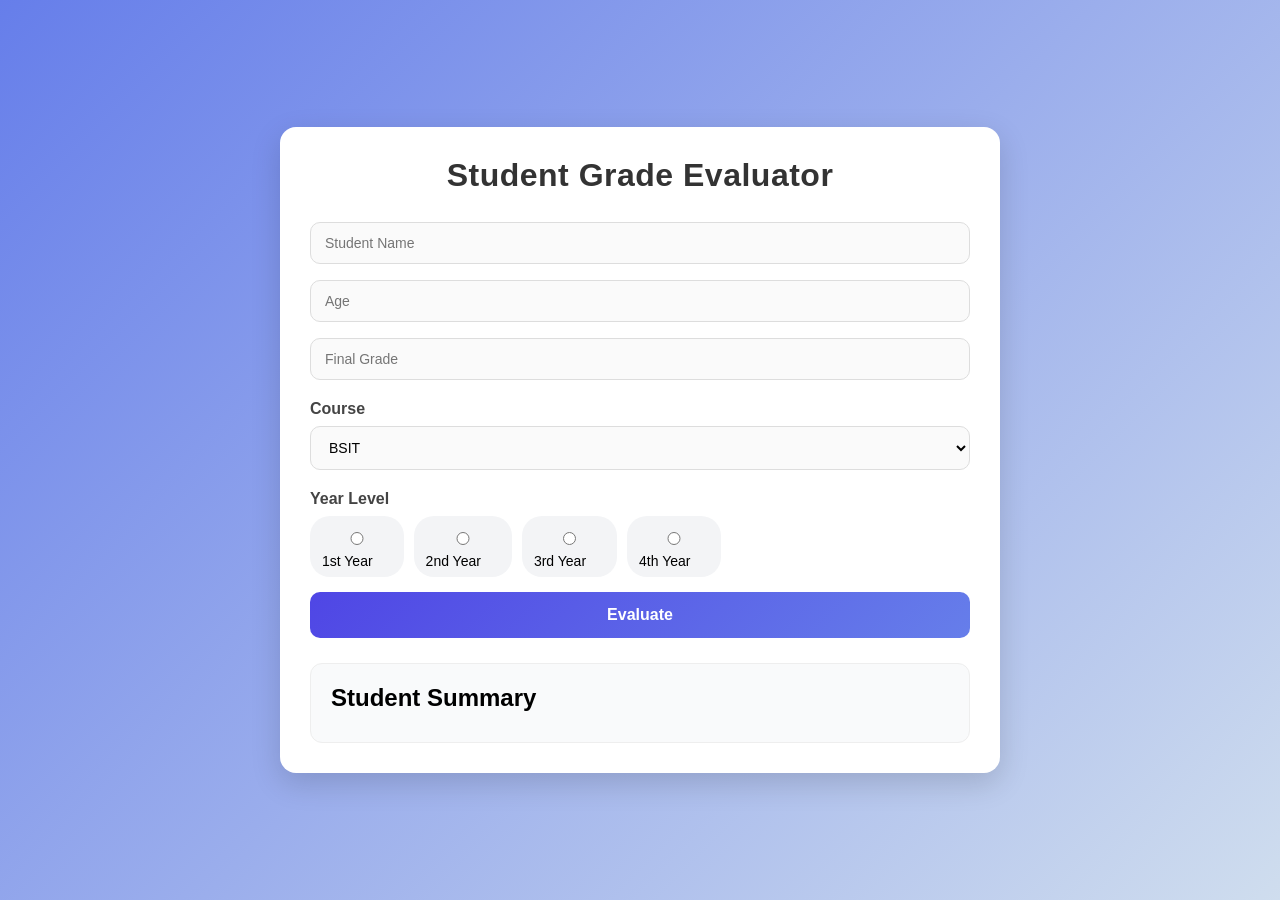
<file: index.html>
<!DOCTYPE html>
<html lang="en">
<head>
<meta charset="UTF-8">
<meta name="viewport" content="width=device-width, initial-scale=1.0">
<title>Student Grade Evaluator</title>
<link rel="stylesheet" href="style.css">

</head>

<body>

<div class="container">

<h1 id="title">Student Grade Evaluator</h1>

<input type="text" id="studentName" placeholder="Student Name">
<input type="number" id="studentAge" placeholder="Age">
<input type="number" id="grade" placeholder="Final Grade">

<h4>Course</h4>
<select id="course">
    <option>BSIT</option>
    <option>BSCS</option>
    <option>BSEMC</option>
</select>

<h4>Year Level</h4>
<div class="radio-group">
<label><input type="radio" name="year" value="1st Year">1st Year</label>
<label><input type="radio" name="year" value="2nd Year">2nd Year</label>
<label><input type="radio" name="year" value="3rd Year">3rd Year</label>
<label><input type="radio" name="year" value="4th Year">4th Year</label>
</div>

<button onclick="evaluateStudent()">Evaluate</button>

<div class="result">
<h2>Student Summary</h2>
</div>

</div>

<script src="script.js"></script>

</body>
</html>
</file>
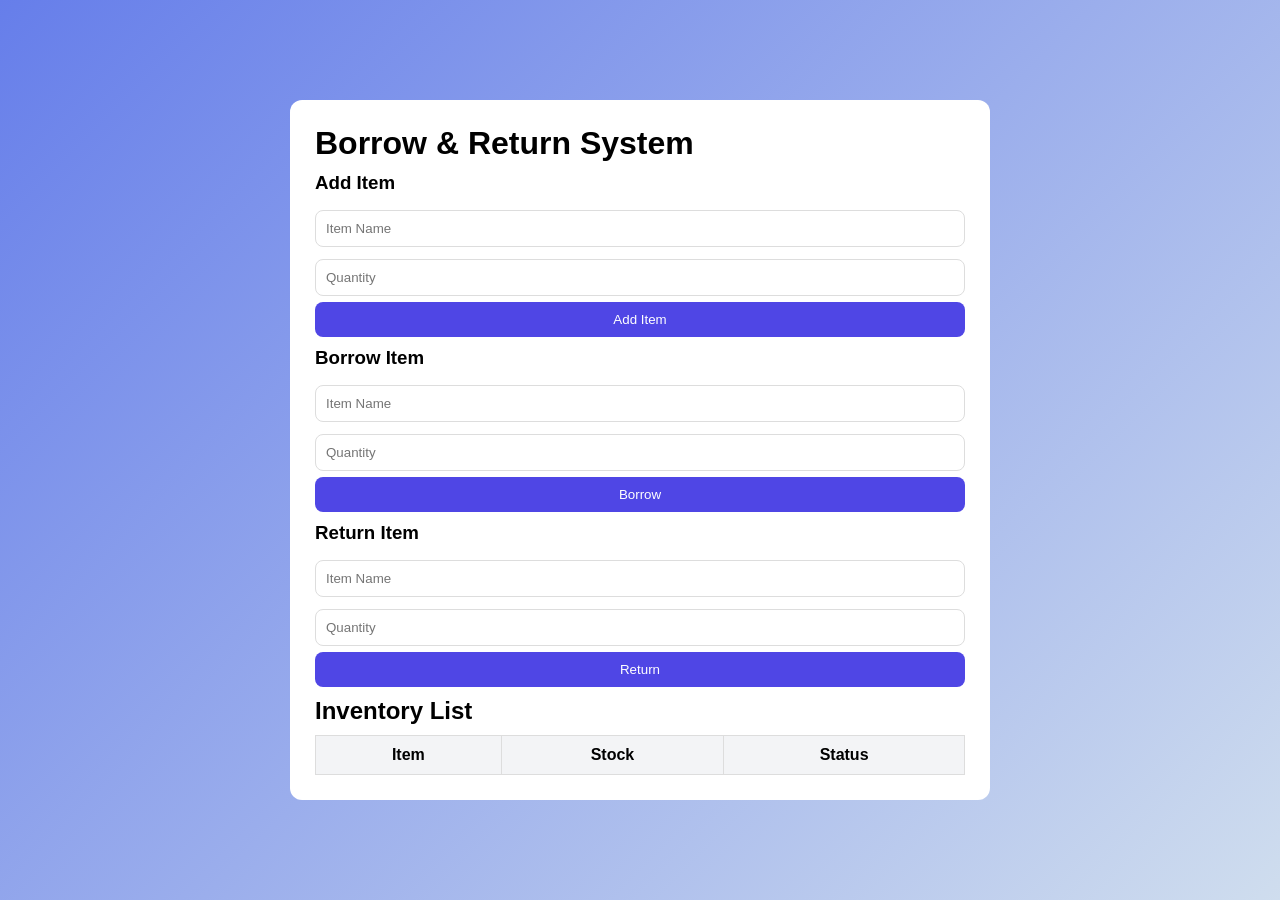
<file: index2.html>
<!DOCTYPE html>
<html lang="en">
<head>
<meta charset="UTF-8">
<meta name="viewport" content="width=device-width, initial-scale=1.0">
<title>Borrow & Return Inventory</title>
<link rel="stylesheet" href="style2.css">
</head>

<body>

<div class="container">

<h1>Borrow & Return System</h1>

<h3>Add Item</h3>
<input type="text" id="itemName" placeholder="Item Name">
<input type="number" id="itemQty" placeholder="Quantity">
<button onclick="addItem()">Add Item</button>

<h3>Borrow Item</h3>
<input type="text" id="borrowName" placeholder="Item Name">
<input type="number" id="borrowQty" placeholder="Quantity">
<button onclick="borrowItem()">Borrow</button>

<h3>Return Item</h3>
<input type="text" id="returnName" placeholder="Item Name">
<input type="number" id="returnQty" placeholder="Quantity">
<button onclick="returnItem()">Return</button>

<div class="result">
<h2>Inventory List</h2>

<table id="table">
    <tr>
        <th>Item</th>
        <th>Stock</th>
        <th>Status</th>
    </tr>
</table>

</div>

</div>

<script src="script2.js"></script>

</body>
</html>
</file>
<file: style.css>
*{
    margin:0;
    padding:0;
    box-sizing:border-box;
    font-family: 'Segoe UI', Tahoma, Geneva, Verdana, sans-serif;
}

body{
    min-height:100vh;
    display:flex;
    align-items:center;
    justify-content:center;
    background: linear-gradient(135deg, #667eea, #cfddee);
    padding:20px;
}

.container{
    width:100%;
    max-width:720px;
    background:white;
    padding:30px;
    border-radius:16px;
    box-shadow:0 10px 30px rgba(0,0,0,.15);
    animation: fadeIn 0.6s ease-in-out;
}

@keyframes fadeIn{
    from{opacity:0; transform:translateY(15px);}
    to{opacity:1; transform:translateY(0);}
}

h1{
    text-align:center;
    margin-bottom:20px;
    color:#333;
    letter-spacing:0.5px;
}

h4{
    margin-top:12px;
    color:#444;
}

input, select{
    width:100%;
    padding:12px 14px;
    margin:8px 0;
    border:1px solid #ddd;
    border-radius:10px;
    outline:none;
    transition:0.2s;
    font-size:14px;
    background:#fafafa;
}

input:focus, select:focus{
    border-color:#667eea;
    box-shadow:0 0 0 3px rgba(102,126,234,0.2);
    background:white;
}

.radio-group{
    display:flex;
    flex-wrap:wrap;
    gap:10px;
    margin-top:8px;
}

.radio-group label{
    background:#f3f4f6;
    padding:8px 12px;
    border-radius:20px;
    cursor:pointer;
    transition:0.2s;
    font-size:14px;
}

.radio-group input{
    margin-right:6px;
}

.radio-group label:hover{
    background:#e0e7ff;
}

button{
    width:100%;
    padding:14px;
    margin-top:15px;
    background: linear-gradient(135deg, #4f46e5, #667eea);
    color:white;
    border:none;
    border-radius:10px;
    cursor:pointer;
    font-size:16px;
    font-weight:600;
    transition:0.2s;
}

button:hover{
    transform:translateY(-2px);
    box-shadow:0 8px 18px rgba(79,70,229,0.3);
}

.result{
    margin-top:25px;
    padding:20px;
    background:#f9fafb;
    border-radius:12px;
    border:1px solid #eee;
}

.result h2{
    margin-bottom:10px;
}

.highlight{
    color:#4f46e5;
    font-weight:bold;
}

table{
    width:100%;
    border-collapse:collapse;
    margin-top:10px;
    overflow:hidden;
    border-radius:10px;
}

td{
    padding:12px;
    border-bottom:1px solid #eee;
}

td:first-child{
    font-weight:600;
    color:#555;
    width:40%;
}

tr:nth-child(even){
    background:#f3f4f6;
}

.note{
    margin-top:12px;
    font-size:14px;
    color:green;
    font-weight:500;
}
</file>
<file: style2.css>
*{
    margin:0;
    padding:0;
    box-sizing:border-box;
    font-family:Arial;
}

body{
    min-height:100vh;
    display:flex;
    justify-content:center;
    align-items:center;
    background:linear-gradient(135deg,#667eea,#cfddee);
    padding:20px;
}

.container{
    width:700px;
    background:white;
    padding:25px;
    border-radius:12px;
}

h1,h3{
    margin-bottom:10px;
}

input{
    width:100%;
    padding:10px;
    margin:6px 0;
    border:1px solid #ddd;
    border-radius:8px;
}

button{
    width:100%;
    padding:10px;
    margin-bottom:10px;
    background:#4f46e5;
    color:white;
    border:none;
    border-radius:8px;
    cursor:pointer;
}

table{
    width:100%;
    border-collapse:collapse;
    margin-top:10px;
}

th,td{
    border:1px solid #ddd;
    padding:10px;
    text-align:center;
}

th{
    background:#f3f4f6;
}

.low{
    color:red;
    font-weight:bold;
}

.ok{
    color:green;
}
</file>
